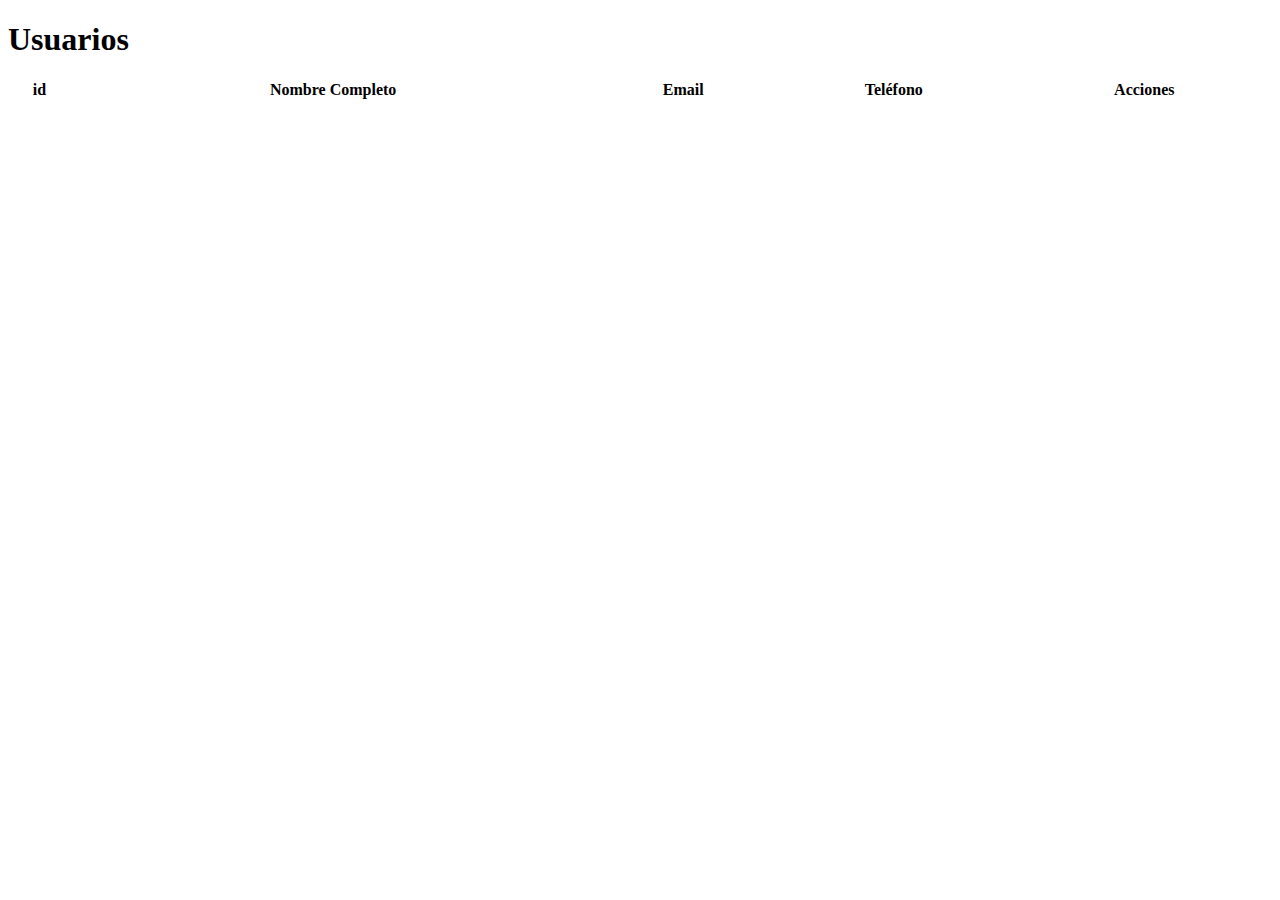
<file: curso/src/main/resources/static/index.html>
<!doctype html>
<html lang="en">
<head>

    <!-- Required meta tags -->
    <meta charset="utf-8">
    <meta name="viewport" content="width=device-width, initial-scale=1, shrink-to-fit=no">

    <!-- Bootstrap CSS -->
    <link rel="stylesheet" href="animacion1.css">
    <link rel="stylesheet" href="https://cdnjs.cloudflare.com/ajax/libs/animate.css/4.1.1/animate.min.css"/>
    <link rel="stylesheet" href="https://cdn.jsdelivr.net/npm/bootstrap-icons@1.11.2/font/bootstrap-icons.min.css">
    <link href="https://cdn.jsdelivr.net/npm/bootstrap@5.3.2/dist/css/bootstrap.min.css" rel="stylesheet" integrity="sha384-T3c6CoIi6uLrA9TneNEoa7RxnatzjcDSCmG1MXxSR1GAsXEV/Dwwykc2MPK8M2HN" crossorigin="anonymous">
    <title>Pagina Principal</title>


</head>
<body>
<h1> Usuarios</h1>
<table class="table table-striped" id="usuarios" width="100%" cellspacing="0">
    <thead>
    <tr>
        <th scope="col">id</th>
        <th scope="col">Nombre Completo</th>
        <th scope="col">Email</th>
        <th scope="col">Teléfono</th>
        <th scope="col">Acciones</th>
    </tr>
    </thead>
    <tbody>

    </tbody>
</table>

<script src="https://code.jquery.com/jquery-3.2.1.slim.min.js" integrity="sha384-KJ3o2DKtIkvYIK3UENzmM7KCkRr/rE9/Qpg6aAZGJwFDMVNA/GpGFF93hXpG5KkN" crossorigin="anonymous"></script>
<script src="https://cdn.jsdelivr.net/npm/@popperjs/core@2.11.8/dist/umd/popper.min.js" integrity="sha384-I7E8VVD/ismYTF4hNIPjVp/Zjvgyol6VFvRkX/vR+Vc4jQkC+hVqc2pM8ODewa9r" crossorigin="anonymous"></script>
<script src="https://cdn.jsdelivr.net/npm/bootstrap@5.3.2/dist/js/bootstrap.min.js" integrity="sha384-BBtl+eGJRgqQAUMxJ7pMwbEyER4l1g+O15P+16Ep7Q9Q+zqX6gSbd85u4mG4QzX+" crossorigin="anonymous"></script>
<script src="js/usuarios.js"></script>

</body>
</html>
</file>
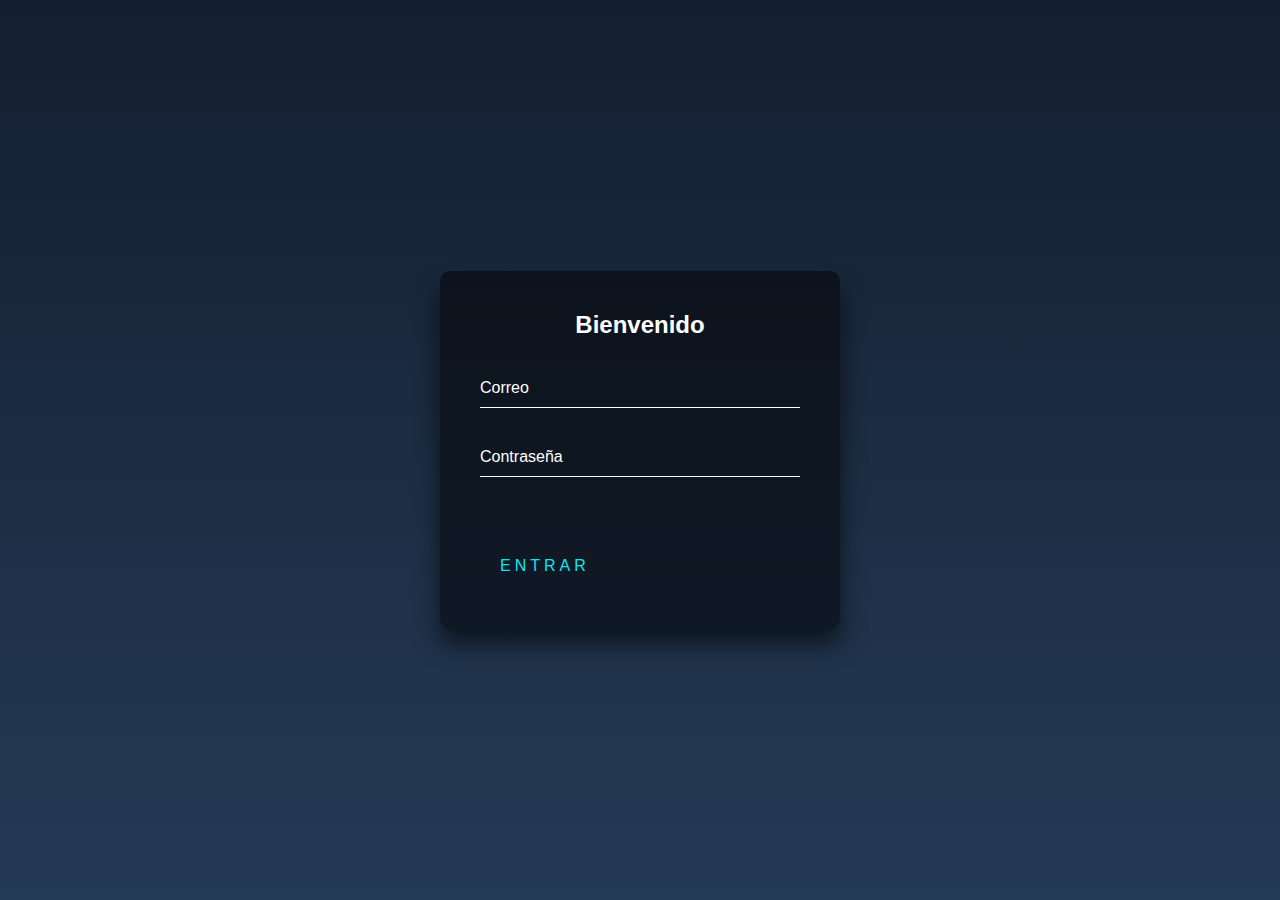
<file: curso/src/main/resources/static/login.html>
<!DOCTYPE html>
<html lang="en">
<head>
    <meta charset="UTF-8">
    <meta name="viewport" content="width=device-width, initial-scale=1.0">
    <meta http-equiv="X-UA-Compatible" content="ie=edge">
    <title>Document</title>
    <link rel="stylesheet" href="login.css">
</head>
<body>
<div class="login-box">
    <h2>Bienvenido</h2>
    <form>
        <div class="user-box">
            <input type="text" id="txtCorreo">
            <label>Correo</label>
        </div>
        <div class="user-box">
            <input type="password" id="txtContraseña">
            <label>Contraseña</label>
        </div>
        <a onclick="iniciarSesion()" href="#">
            <span></span>
            <span></span>
            <span></span>
            <span></span>
            Entrar
        </a>
    </form>
</div>

<script src="js/login.js"></script>
</body>
</html>
</file>
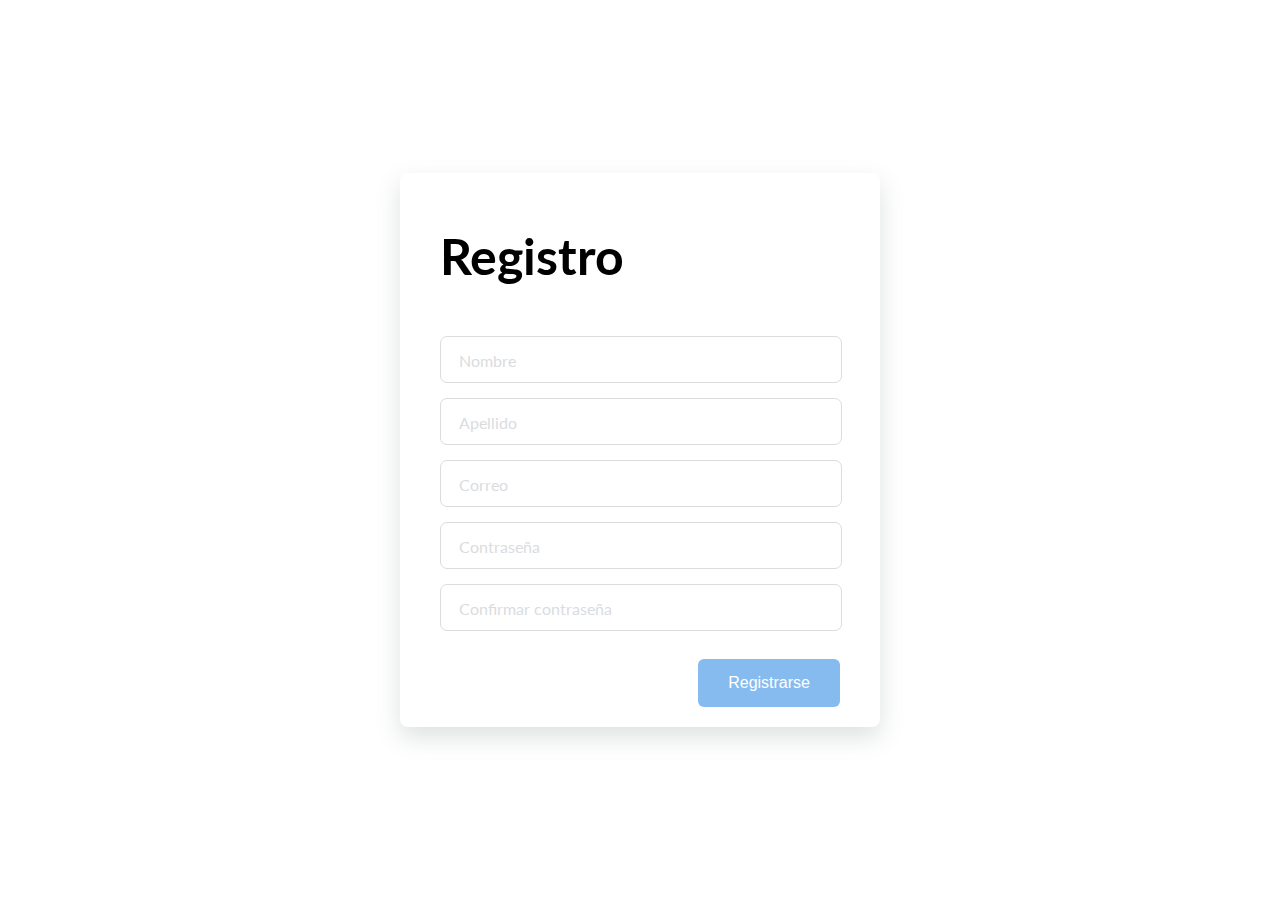
<file: curso/src/main/resources/static/register.html>
<!DOCTYPE html>
<html lang="en">
<head>
    <meta charset="UTF-8">
    <meta name="viewport" content="width=device-width, initial-scale=1.0">
    <meta http-equiv="X-UA-Compatible" content="ie=edge">
    <title>Document</title>
    <link rel="stylesheet" href="estiloregister.css">
</head>
<body>
<div class="signupFrm">
    <form action="" class="form">
        <h1 class="title">Registro</h1>

        <div class="inputContainer">
            <input type="text" class="input" placeholder="a" id="txtNombre">
            <label class="label">Nombre</label>
        </div>
        <div class="inputContainer">
            <input type="text" class="input" placeholder="a" id="txtApellido">
            <label class="label">Apellido</label>
        </div>

        <div class="inputContainer">
            <input type="text" class="input" placeholder="a" id="txtCorreo">
            <label  class="label">Correo</label>
        </div>

        <div class="inputContainer">
            <input type="password" class="input" placeholder="a" id="txtContraseña">
            <label  class="label">Contraseña</label>
        </div>

        <div class="inputContainer">
            <input type="password" class="input" placeholder="a" id="txtConfirmarC">
            <label  class="label">Confirmar contraseña</label>
        </div>

        <input type="button" onclick="registrarUsuarios()" href="#" class="submitBtn" value="Registrarse">

        </input>
    </form>
</div>

<script src="js/registrar.js"></script>
</body>
</html>
</file>
<file: curso/src/main/resources/static/animacion1.css>
.btn-neon{
    position: relative;
    display: inline-block;
    padding: 6px 12px;
    border-radius: 70px;
    border: 2px solid #F03A3A;
    color: #fff;
    letter-spacing: 3px;
    text-decoration: none;
    font-size: 15px;
    overflow: hidden;
    transition: 0.2s;
}
.btn-neon:hover{
    background: #FC3D3D;
    box-shadow: 0 0 10px #FC3D3D, 0 0 40px #FC3D3D, 0 0 80px #FC3D3D;
    transition-delay: 0.2s;
 }

 }
</file>
<file: curso/src/main/resources/static/login.css>
body {
    margin:0;
    padding:0;
    font-family: sans-serif;
    background: linear-gradient(#141e30, #243b55);
    min-height: 100vh;
    display: flex;
    align-items: center;
    justify-content: center;
}

  .login-box {
    width: 400px;
    padding: 40px;
    background: rgba(0,0,0,.5);
    box-sizing: border-box;
    box-shadow: 0 15px 25px rgba(0,0,0,.6);
    border-radius: 10px;
  }

  .login-box h2 {
    margin: 0 0 30px;
    padding: 0;
    color: #fff;
    text-align: center;
  }

  .login-box .user-box {
    position: relative;
  }

  .login-box .user-box input {
    width: 100%;
    padding: 10px 0;
    font-size: 16px;
    color: #fff;
    margin-bottom: 30px;
    border: none;
    border-bottom: 1px solid #fff;
    outline: none;
    background: transparent;
  }
  .login-box .user-box label {
    position: absolute;
    top:0;
    left: 0;
    padding: 10px 0;
    font-size: 16px;
    color: #fff;
    pointer-events: none;
    transition: .5s;
  }

  .login-box .user-box input:focus ~ label,
  .login-box .user-box input:active ~ label{
    top: -20px;
    left: 0;
    color: #03e9f4;
    font-size: 12px;
  }

  .login-box form a {
    position: relative;
    display: inline-block;
    padding: 10px 20px;
    color: #03e9f4;
    font-size: 16px;
    text-decoration: none;
    text-transform: uppercase;
    overflow: hidden;
    transition: .5s;
    margin-top: 40px;
    letter-spacing: 4px
  }

  .login-box a:hover {
    background: #03e9f4;
    color: #fff;
    border-radius: 5px;
    box-shadow: 0 0 5px #03e9f4,
                0 0 25px #03e9f4,
                0 0 50px #03e9f4,
                0 0 100px #03e9f4;
  }

  .login-box a span {
    position: absolute;
    display: block;
  }

  .login-box a span:nth-child(1) {
    top: 0;
    left: -100%;
    width: 100%;
    height: 2px;
    background: linear-gradient(90deg, transparent, #03e9f4);
    animation: btn-anim1 1s linear infinite;
  }

  @keyframes btn-anim1 {
    0% {
      left: -100%;
    }
    50%,100% {
      left: 100%;
    }
  }

  .login-box a span:nth-child(2) {
    top: -100%;
    right: 0;
    width: 2px;
    height: 100%;
    background: linear-gradient(180deg, transparent, #03e9f4);
    animation: btn-anim2 1s linear infinite;
    animation-delay: .25s
  }

  @keyframes btn-anim2 {
    0% {
      top: -100%;
    }
    50%,100% {
      top: 100%;
    }
  }

  .login-box a span:nth-child(3) {
    bottom: 0;
    right: -100%;
    width: 100%;
    height: 2px;
    background: linear-gradient(270deg, transparent, #03e9f4);
    animation: btn-anim3 1s linear infinite;
    animation-delay: .5s
  }

  @keyframes btn-anim3 {
    0% {
      right: -100%;
    }
    50%,100% {
      right: 100%;
    }
  }

  .login-box a span:nth-child(4) {
    bottom: -100%;
    left: 0;
    width: 2px;
    height: 100%;
    background: linear-gradient(360deg, transparent, #03e9f4);
    animation: btn-anim4 1s linear infinite;
    animation-delay: .75s
  }

  @keyframes btn-anim4 {
    0% {
      bottom: -100%;
    }
    50%,100% {
      bottom: 100%;
    }
  }

   .input:not(:placeholder-shown)+ .label {
     top: -7px;
     left: 3px;
     z-index: 10;
     font-size: 14px;
     font-weight: 600;
   }
</file>
<file: curso/src/main/resources/static/estiloregister.css>
@import url('https://fonts.googleapis.com/css2?family=Lato&display=swap');

/* Get rid of all default margins/paddings. Set typeface */
body {
  box-sizing: border-box;
  margin: 0;
  padding: 0;
  background-color: white;
  font-family: "lato", sans-serif;
}
.signupFrm {
  display: flex;
  justify-content: center;
  align-items: center;
  height: 100vh;
}
.form {
  background-color: white;
  width: 400px;
  border-radius: 8px;
  padding: 20px 40px;
  box-shadow: 0 10px 25px rgba(92, 99, 105, .2);
}

.title {
  font-size: 50px;
  margin-bottom: 50px;
}
.inputContainer {
  position: relative;
  height: 45px;
  width: 90%;
  margin-bottom: 17px;
}
.input {
  position: absolute;
  top: 0px;
  left: 0px;
  height: 100%;
  width: 100%;
  border: 1px solid #DADCE0;
  border-radius: 7px;
  font-size: 16px;
  padding: 0 20px;
  outline: none;
  background: none;
  z-index: 1;
}

/* Hide the placeholder texts (a) */

::placeholder {
  color: transparent;
}
.label {
  position: absolute;
  top: 15px;
  left: 15px;
  padding: 0 4px;
  background-color: white;
  color: #DADCE0;
  font-size: 16px;
  transition: 0.5s;
  z-index: 0;
}
.submitBtn {
  display: block;
  margin-left: auto;
  padding: 15px 30px;
  border: none;
  background-color: #86BBF0;
  color: white;
  border-radius: 6px;
  cursor: pointer;
  font-size: 16px;
  margin-top: 30px;
}

.submitBtn:hover {
  background-color: #B6D5F0;
  transform: translateY(-2px);
}
.input:focus + .label {
  top: -7px;
  left: 3px;
  z-index: 10;
  font-size: 14px;
  font-weight: 600;
  color: #86BBF0;
}
.input:focus {
   border: 2px solid blue;
}
.input:not(:placeholder-shown)+ .label {
  top: -7px;
  left: 3px;
  z-index: 10;
  font-size: 14px;
  font-weight: 600;
}
</file>
